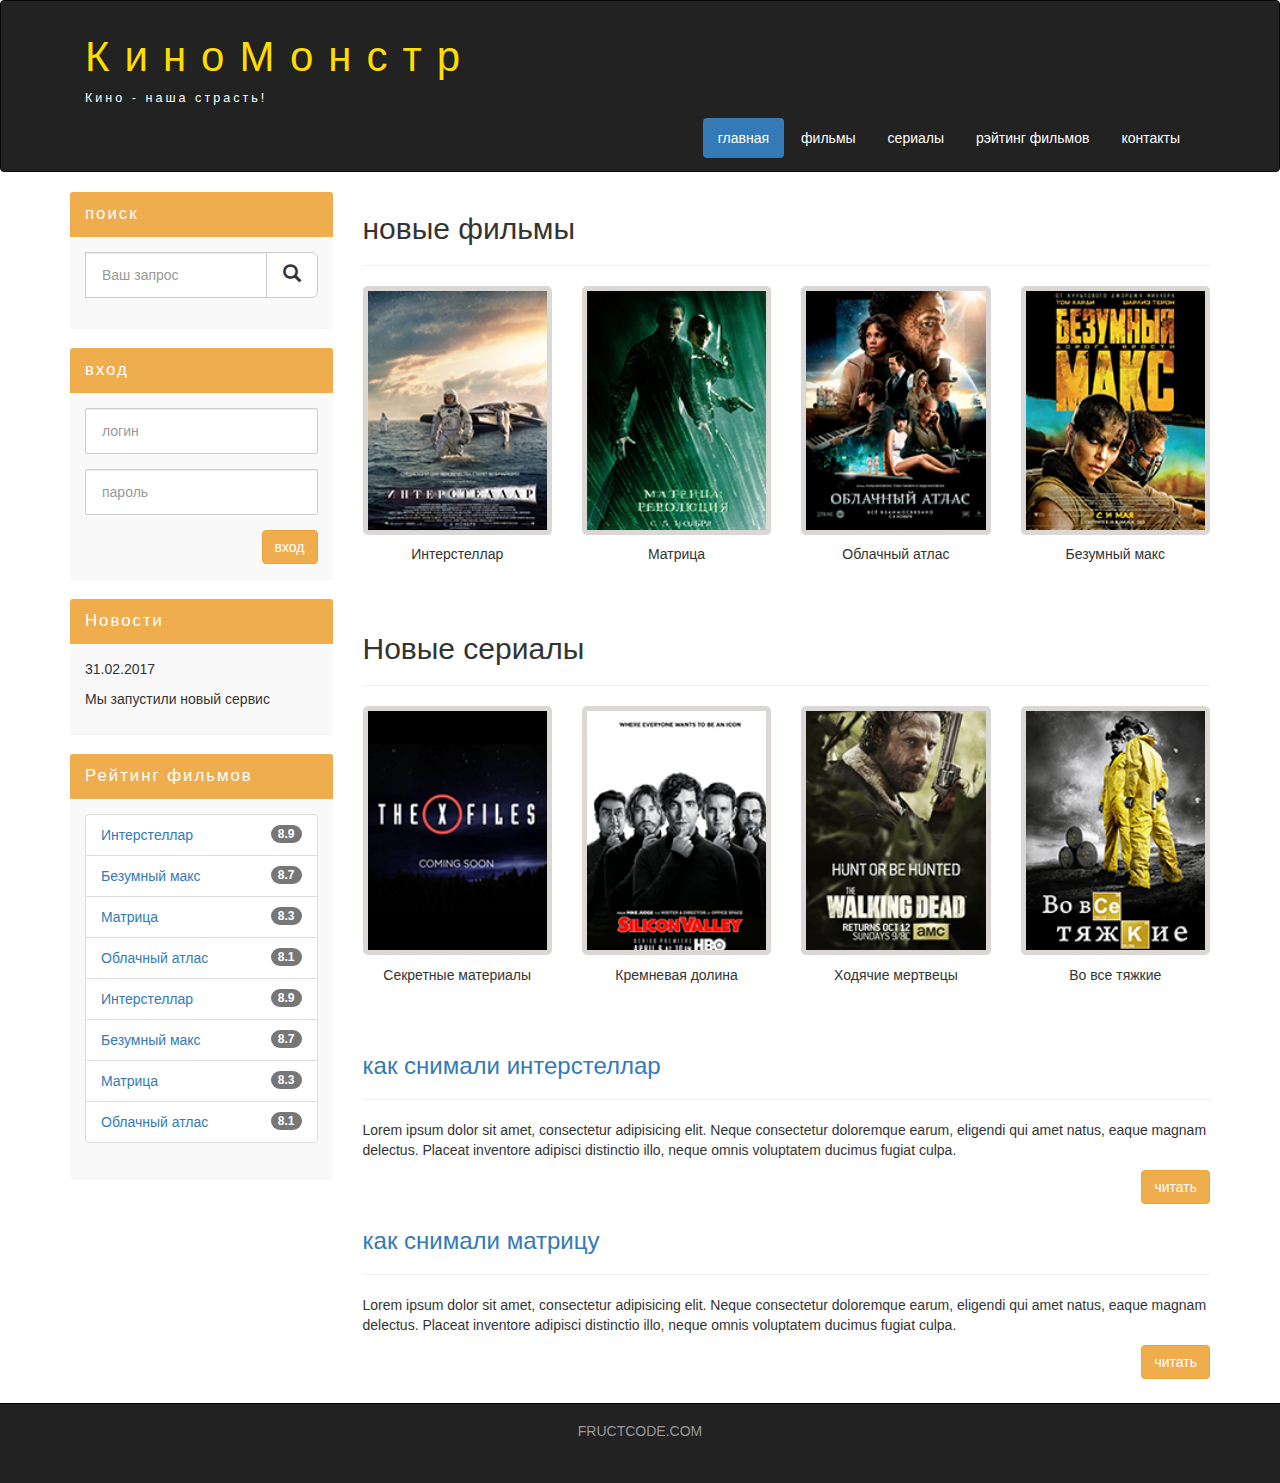
<file: index.html>
<!DOCTYPE html>

<head>
    <meta charset="utf-8">
    <meta http-equiv="X-UA-Compatible" content="IE=edge">
    <meta name="viewport" content="width=device-width, initial-scale=1">
    <!-- The above 3 mee first in the head; any other head content must come *after* these tags -->
    <title>киномонстр bootsnrap</title>

    <!-- Bootstrap -->
    <link href="css/bootstrap.min.css" rel="stylesheet">
    <link href="css/style.css" rel="stylesheet">

    <!-- HTML5 shim and Respond.js for IE8 support of HTML5 elements and media queries -->
    <!-- WARNING: Respond.js doesn't work if you view the page via file:// -->
    <!--[if lt IE 9]>
      <script src="https://oss.maxcdn.com/html5shiv/3.7.3/html5shiv.min.js"></script>
      <script src="https://oss.maxcdn.com/respond/1.4.2/respond.min.js"></script>
    <![endif]-->
</head>

<body>
    <div class="container-fluid">
        <div class="row">
            <nav role="navigation" class="navbar navbar-inverse">
                <div class="container">
                    <div class="navbar-header header">
                        <div class="container">
                            <div class="row">
                                <div class="col-lg-12">
                                    <h1><a href="#">КиноМонстр</a></h1>
                                    <p>Кино - наша страсть!</p>
                                </div>
                            </div>
                        </div>
                        <button type="button" data-target="#navbarCollapse" data-toggle="collapse" class="navbar-toggle">
                          <span class="sr-only">Toggle navigation</span>
                          <span class="icon-bar"></span>
                          <span class="icon-bar"></span>
                          <span class="icon-bar"></span>
                           
                       </button>
                    </div>
                    <div id="navbarCollapse" class="collapse navbar-collapse navbar-right">
                        <ul class="nav nav-pills">
                            <li class="active"><a href="#">главная</a></li>
                            <li><a href="#">фильмы</a></li>
                            <li><a href="#">сериалы</a></li>
                            <li><a href="#">рэйтинг фильмов</a></li>
                            <li><a href="#">контакты</a></li>

                        </ul>
                    </div>
                </div>

            </nav>
        </div>
    </div>
    <div class="wrapper">
        <div class="container">
            <div class="row">
                <div class="col-sm-9 col-sm-push-3">
                      <form role="search"class="visible-xs">
                                <div class="form-group">
                                    <div class="input-group">
                                        <input type="search" class="form-control input-lg" placeholder="Ваш запрос">
                                        <div class="input-group-btn">
                                            <button class="btn btn-default btn-lg" type="submit"><i class="glyphicon glyphicon-search"></i></button>
                                        </div>

                                    </div>


                                </div>



                            </form>

                    <h2>новые фильмы</h2>
                    <hr>
                    <div class="row">

                        <div class="films_block col-lg-3 col-md-3 col-sm-3 col-xs-6">
                            <img src="img/inter.png" alt="интерстеллар">
                            <div class="film_label">Интерстеллар</div>
                        </div>

                        <div class="films_block col-lg-3 col-md-3 col-sm-3 col-xs-6">
                            <img src="img/matrix.png" alt="матрица">
                            <div class="film_label">Матрица</div>
                        </div>

                        <div class="films_block col-lg-3 col-md-3 col-sm-3 col-xs-6">
                            <img src="img/cloud.png" alt="облачный атлас">
                            <div class="film_label">Облачный атлас</div>
                        </div>

                        <div class="films_block col-lg-3 col-md-3 col-sm-3 col-xs-6">
                            <img src="img/max.png" alt="безумный макс">
                            <div class="film_label">Безумный макс</div>
                        </div>

                    </div>

                    <div class="margin-8"></div>

                    <!-- 
                              Ниже создайте по аналогии с первым блоком второй блок с фильмами.
                              
                              Порядок фильмов: 
                              1. Секретные материалы, Название файла картинки: xfiles.png
                              2. Кремневая долина, Название файла картинки: silicon.png
                              3. Ходячие мертвецы, Название файла картинки: dead.png
                              4. Во все тяжкие, Название файла картинки: breakingbad.png
                          -->

                    <h2>Новые сериалы</h2>
                    <hr>
                    <div class="row">

                        <div class="films_block col-lg-3 col-md-3 col-sm-3 col-xs-6">
                            <img src="img/xfiles.png" alt="Секретные материалы">
                            <div class="film_label">Секретные материалы</div>
                        </div>

                        <div class="films_block col-lg-3 col-md-3 col-sm-3 col-xs-6">
                            <img src="img/silicon.png" alt="Кремневая долина">
                            <div class="film_label">Кремневая долина</div>
                        </div>

                        <div class="films_block col-lg-3 col-md-3 col-sm-3 col-xs-6">
                            <img src="img/dead.png" alt="Ходячие мертвецы">
                            <div class="film_label">Ходячие мертвецы</div>
                        </div>

                        <div class="films_block col-lg-3 col-md-3 col-sm-3 col-xs-6">
                            <img src="img/breakingbad.png" alt="Во все тяжкие">
                            <div class="film_label">Во все тяжкие</div>
                        </div>

                    </div>

                    <div class="margin-8"></div>

                    <a href="#">
                        <h3>как снимали интерстеллар</h3>
                    </a>
                    <hr>
                    <p>Lorem ipsum dolor sit amet, consectetur adipisicing elit. Neque consectetur doloremque earum, eligendi qui amet natus, eaque magnam delectus. Placeat inventore adipisci distinctio illo, neque omnis voluptatem ducimus fugiat culpa.</p>
                    <a href="#" class="btn btn-warning pull-right">читать</a>
                    <div class="margin-8"></div>
                    <a href="#">
                        <h3>как снимали матрицу</h3>
                    </a>
                    <hr>
                    <p>Lorem ipsum dolor sit amet, consectetur adipisicing elit. Neque consectetur doloremque earum, eligendi qui amet natus, eaque magnam delectus. Placeat inventore adipisci distinctio illo, neque omnis voluptatem ducimus fugiat culpa.</p>
                    <a href="#" class="btn btn-warning pull-right">читать</a>



                    <div class="margin-8 clear"></div>


                </div>
                <div class="col-sm-3 col-lg-pull-9">
                    <div class="panel panel-info">
                        <div class="panel-heading">
                            <div class="sidebar-header">поиск</div>
                        </div>
                        <div class="panel-body">
                            <form role="search" class="hidden-xs">
                                <div class="form-group">
                                    <div class="input-group">
                                      <span></span>
                                       
                                        <input type="search" class="form-control input-lg" placeholder="Ваш запрос">
                                        <div class="input-group-btn">
                                            <button class="btn btn-default btn-lg" type="submit"><i class="glyphicon glyphicon-search"></i></button>
                                        </div>

                                    </div>


                                </div>



                            </form>
                        </div>

                    </div>
                    <div class="panel panel-info">
                        <div class="panel-heading">
                            <div class="sidebar-header">вход</div>
                        </div>
                        <div class="panel-body">


                            <form role="form">

                                <div class="form-group">
                                    <input type="text" class="form-control input-lg" placeholder="логин">
                                </div>
                                <div class="form-group">
                                    <input type="password" class="form-control input-lg" placeholder="пароль">

                                </div>
                                <button type="submit" class="btn btn-warning pull-right">вход</button>
                            </form>


                        </div>
                    </div>
                           
                            <div class="panel panel-info">
                                <div class="panel-heading"><div class="sidebar-header">Новости</div></div>
                                <div class="panel-body">
                                  
                                    <p>31.02.2017</p>
                                    <p>Мы запустили новый сервис</p>
                                  
                                </div>
                            </div>
                                 <div class="panel panel-info">
                                <div class="panel-heading"><div class="sidebar-header">Рейтинг фильмов</div></div>
                                <div class="panel-body">
                                    
                                    <ul class="list-group">
                                        <li class="list-group-item list-group-warning">
                                            <span class="badge">8.9</span>
                                            <a href="#">Интерстеллар</a>
                                        </li>
                                        
                                        <li class="list-group-item list-group-warning">
                                            <span class="badge">8.7</span>
                                            <a href="#">Безумный макс</a>
                                        </li>                  
                                        
                                        <li class="list-group-item list-group-warning">
                                            <span class="badge">8.3</span>
                                            <a href="#">Матрица</a>
                                        </li>                  
                                        
                                        <li class="list-group-item list-group-warning">
                                            <span class="badge">8.1</span>
                                            <a href="#">Облачный атлас</a>
                                        </li>
                                        
                                        <li class="list-group-item list-group-warning">
                                            <span class="badge">8.9</span>
                                            <a href="#">Интерстеллар</a>
                                        </li>
                                        
                                        <li class="list-group-item list-group-warning">
                                            <span class="badge">8.7</span>
                                            <a href="#">Безумный макс</a>
                                        </li>                  
                                        
                                        <li class="list-group-item list-group-warning">
                                            <span class="badge">8.3</span>
                                            <a href="#">Матрица</a>
                                        </li>                  
                                        
                                        <li class="list-group-item list-group-warning">
                                            <span class="badge">8.1</span>
                                            <a href="#">Облачный атлас</a>
                                        </li>
                                    </ul>
                                
                            </div>
                        </div>

                    </div>
                </div>
            </div>
            <div class="clear">


            </div>
        </div>
        <footer>
            <div class="container">
                <p class="text-center"> <a href="https://fructcode.com">FRUCTCODE.COM</a> </p>
            </div>
        </footer>

        <!-- jQuery (necessary for Bootstrap's JavaScript plugins) -->
        <script src="https://ajax.googleapis.com/ajax/libs/jquery/1.12.4/jquery.min.js"></script>
        <!-- Include all compiled plugins (below), or include individual files as needed -->
        <script src="js/bootstrap.min.js"></script>
    </div>
</body>

</html>
</file>
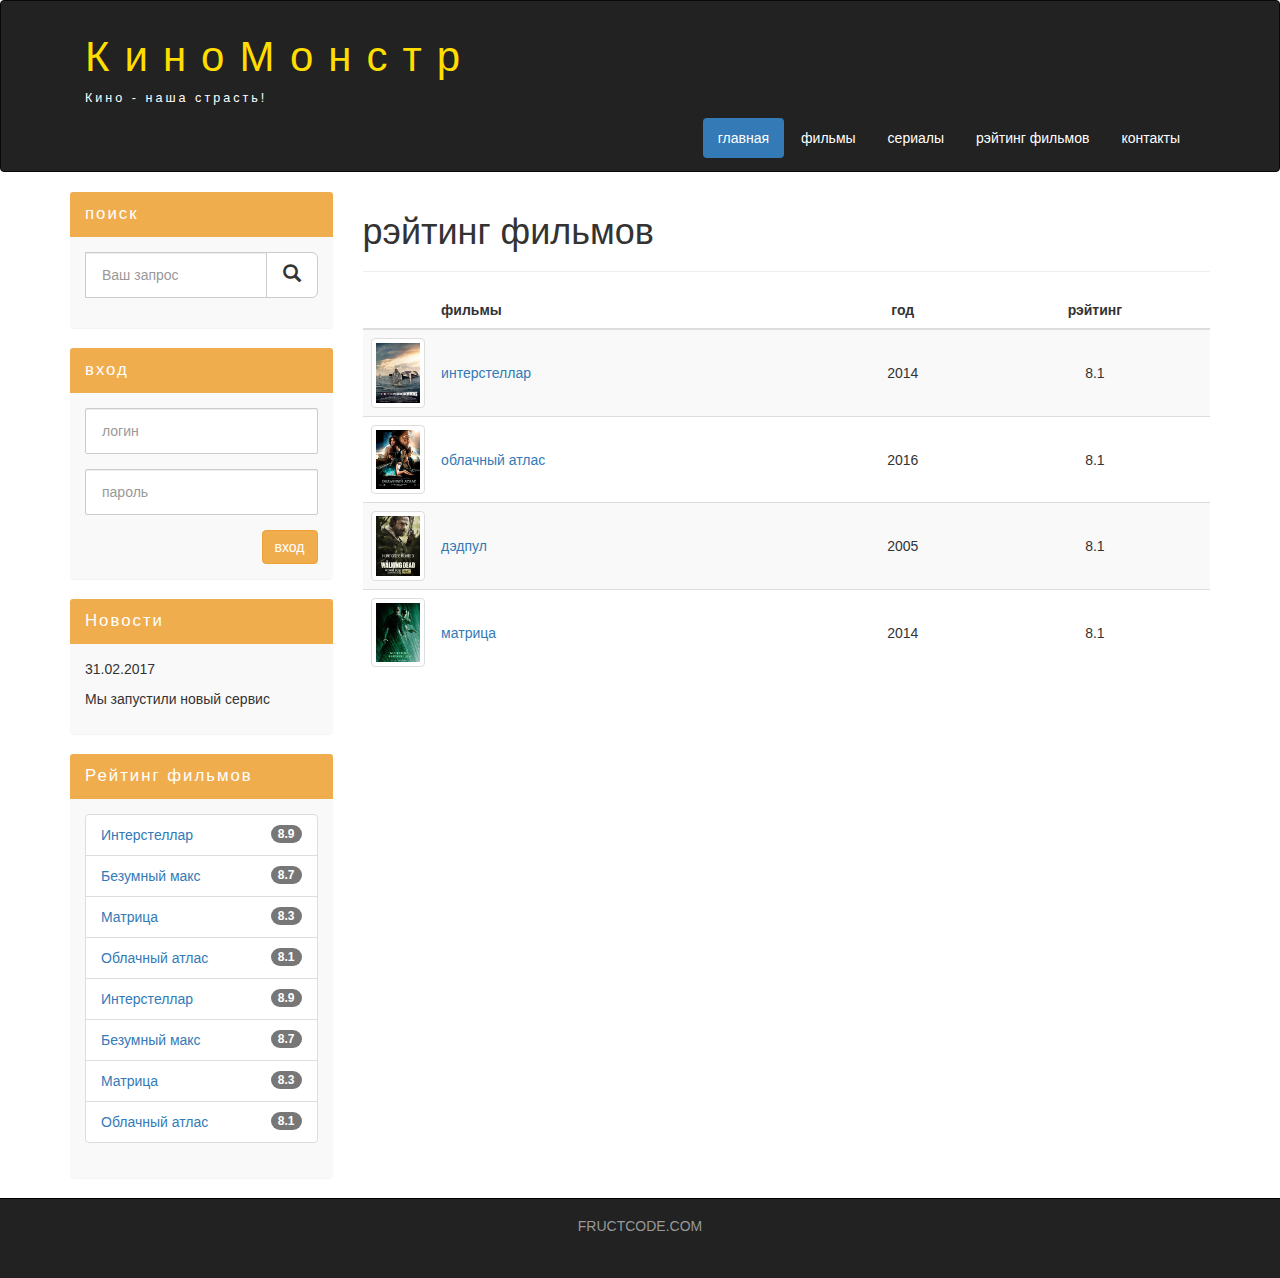
<file: raiting.html>
<!DOCTYPE html>

<head>
    <meta charset="utf-8">
    <meta http-equiv="X-UA-Compatible" content="IE=edge">
    <meta name="viewport" content="width=device-width, initial-scale=1">
    <!-- The above 3 mee first in the head; any other head content must come *after* these tags -->
    <title>киномонстр bootsnrap</title>

    <!-- Bootstrap -->
    <link href="css/bootstrap.min.css" rel="stylesheet">
    <link href="css/style.css" rel="stylesheet">

    <!-- HTML5 shim and Respond.js for IE8 support of HTML5 elements and media queries -->
    <!-- WARNING: Respond.js doesn't work if you view the page via file:// -->
    <!--[if lt IE 9]>
      <script src="https://oss.maxcdn.com/html5shiv/3.7.3/html5shiv.min.js"></script>
      <script src="https://oss.maxcdn.com/respond/1.4.2/respond.min.js"></script>
    <![endif]-->
</head>

<body>
    <div class="container-fluid">
        <div class="row">
            <nav role="navigation" class="navbar navbar-inverse">
                <div class="container">
                    <div class="navbar-header header">
                        <div class="container">
                            <div class="row">
                                <div class="col-lg-12">
                                    <h1><a href="#">КиноМонстр</a></h1>
                                    <p>Кино - наша страсть!</p>
                                </div>
                            </div>
                        </div>
                        <button type="button" data-target="#navbarCollapse" data-toggle="collapse" class="navbar-toggle">
                          <span class="sr-only">Toggle navigation</span>
                          <span class="icon-bar"></span>
                          <span class="icon-bar"></span>
                          <span class="icon-bar"></span>
                           
                       </button>
                    </div>
                    <div id="navbarCollapse" class="collapse navbar-collapse navbar-right">
                        <ul class="nav nav-pills">
                            <li class="active"><a href="#">главная</a></li>
                            <li><a href="#">фильмы</a></li>
                            <li><a href="#">сериалы</a></li>
                            <li><a href="#">рэйтинг фильмов</a></li>
                            <li><a href="#">контакты</a></li>

                        </ul>
                    </div>
                </div>

            </nav>
        </div>
    </div>
    <div class="wrapper">
        <div class="container">
            <div class="row">
                <div class="col-sm-9 col-sm-push-3">
                    <form role="search" class="visible-xs">
                        <div class="form-group">
                            <div class="input-group">
                                <input type="search" class="form-control input-lg" placeholder="Ваш запрос">
                                <div class="input-group-btn">
                                    <button class="btn btn-default btn-lg" type="submit"><i class="glyphicon glyphicon-search"></i></button>
                                </div>

                            </div>


                        </div>



                    </form>
                    <h1>рэйтинг фильмов</h1>
                    <hr>
                    <table class="table table-striped">

                        <thead>
                            <tr>
                                <th></th>
                                <th>фильмы</th>
                                <th class="text-center">год</th>
                                <th class="text-center">рэйтинг</th>


                            </tr>

                        </thead>
                        <tbody>
                            <tr>
                                <td class="col-lg-1 col-md-1 col-xs-2">
                                    <img class="img-responsive img-thumbnail" src="img/inter.png" alt="интерстэллар">
                                </td>
                                <td class=" vert-align"><a href="#">интерстеллар</a></td>
                                <td class="text-center vert-align">2014</td>
                                <td class="text-center  vert-align ">8.1</td>
                            </tr>

                            <tr>
                                <td class="col-lg-1 col-md-1 col-xs-2">
                                    <img class="img-responsive img-thumbnail" src="img/cloud.png" alt="облачный атлас">
                                </td>
                                <td class="vert-align"><a href="#">облачный атлас</a></td>
                                <td class="text-center vert-align">2016</td>
                                <td class="text-center vert-align">8.1</td>
                            </tr>
                             <tr>
                                <td class="col-lg-1 col-md-1 col-xs-2">
                                    <img class="img-responsive img-thumbnail" src="img/dead.png" alt="дэдпул">
                                </td>
                                <td class="vert-align"><a href="#">дэдпул</a></td>
                                <td class="text-center vert-align">2005</td>
                                <td class="text-center vert-align">8.1</td>
                            </tr>
                             <tr>
                                <td class="col-lg-1 col-md-1 col-xs-2">
                                    <img class="img-responsive img-thumbnail" src="img/matrix.png" alt="облачный атлас">
                                </td>
                                <td class="vert-align"><a href="#">матрица</td>
                                <td class="text-center vert-align">2014</td>
                                <td class="text-center vert-align">8.1</td>
                            </tr>
                        </tbody>



                    </table>

                    <div class="margin-8"></div>

                </div>
                <div class="col-sm-3 col-lg-pull-9">
                    <div class="panel panel-info">
                        <div class="panel-heading">
                            <div class="sidebar-header">поиск</div>
                        </div>
                        <div class="panel-body">
                            <form role="search" class="hidden-xs">
                                <div class="form-group">
                                    <div class="input-group">
                                        <span></span>

                                        <input type="search" class="form-control input-lg" placeholder="Ваш запрос">
                                        <div class="input-group-btn">
                                            <button class="btn btn-default btn-lg" type="submit"><i class="glyphicon glyphicon-search"></i></button>
                                        </div>

                                    </div>


                                </div>



                            </form>
                        </div>

                    </div>
                    <div class="panel panel-info">
                        <div class="panel-heading">
                            <div class="sidebar-header">вход</div>
                        </div>
                        <div class="panel-body">


                            <form role="form">

                                <div class="form-group">
                                    <input type="text" class="form-control input-lg" placeholder="логин">
                                </div>
                                <div class="form-group">
                                    <input type="password" class="form-control input-lg" placeholder="пароль">

                                </div>
                                <button type="submit" class="btn btn-warning pull-right">вход</button>
                            </form>


                        </div>
                    </div>

                    <div class="panel panel-info">
                        <div class="panel-heading">
                            <div class="sidebar-header">Новости</div>
                        </div>
                        <div class="panel-body">

                            <p>31.02.2017</p>
                            <p>Мы запустили новый сервис</p>

                        </div>
                    </div>
                    <div class="panel panel-info">
                        <div class="panel-heading">
                            <div class="sidebar-header">Рейтинг фильмов</div>
                        </div>
                        <div class="panel-body">

                            <ul class="list-group">
                                <li class="list-group-item list-group-warning">
                                    <span class="badge">8.9</span>
                                    <a href="#">Интерстеллар</a>
                                </li>

                                <li class="list-group-item list-group-warning">
                                    <span class="badge">8.7</span>
                                    <a href="#">Безумный макс</a>
                                </li>

                                <li class="list-group-item list-group-warning">
                                    <span class="badge">8.3</span>
                                    <a href="#">Матрица</a>
                                </li>

                                <li class="list-group-item list-group-warning">
                                    <span class="badge">8.1</span>
                                    <a href="#">Облачный атлас</a>
                                </li>

                                <li class="list-group-item list-group-warning">
                                    <span class="badge">8.9</span>
                                    <a href="#">Интерстеллар</a>
                                </li>

                                <li class="list-group-item list-group-warning">
                                    <span class="badge">8.7</span>
                                    <a href="#">Безумный макс</a>
                                </li>

                                <li class="list-group-item list-group-warning">
                                    <span class="badge">8.3</span>
                                    <a href="#">Матрица</a>
                                </li>

                                <li class="list-group-item list-group-warning">
                                    <span class="badge">8.1</span>
                                    <a href="#">Облачный атлас</a>
                                </li>
                            </ul>

                        </div>
                    </div>

                </div>
            </div>
        </div>
        <div class="clear">


        </div>
    </div>
    <footer>
        <div class="container">
            <p class="text-center"> <a href="https://fructcode.com">FRUCTCODE.COM</a> </p>
        </div>
    </footer>

    <!-- jQuery (necessary for Bootstrap's JavaScript plugins) -->
    <script src="https://ajax.googleapis.com/ajax/libs/jquery/1.12.4/jquery.min.js"></script>
    <!-- Include all compiled plugins (below), or include individual files as needed -->
    <script src="js/bootstrap.min.js"></script>
    </div>
</body>

</html>
</file>
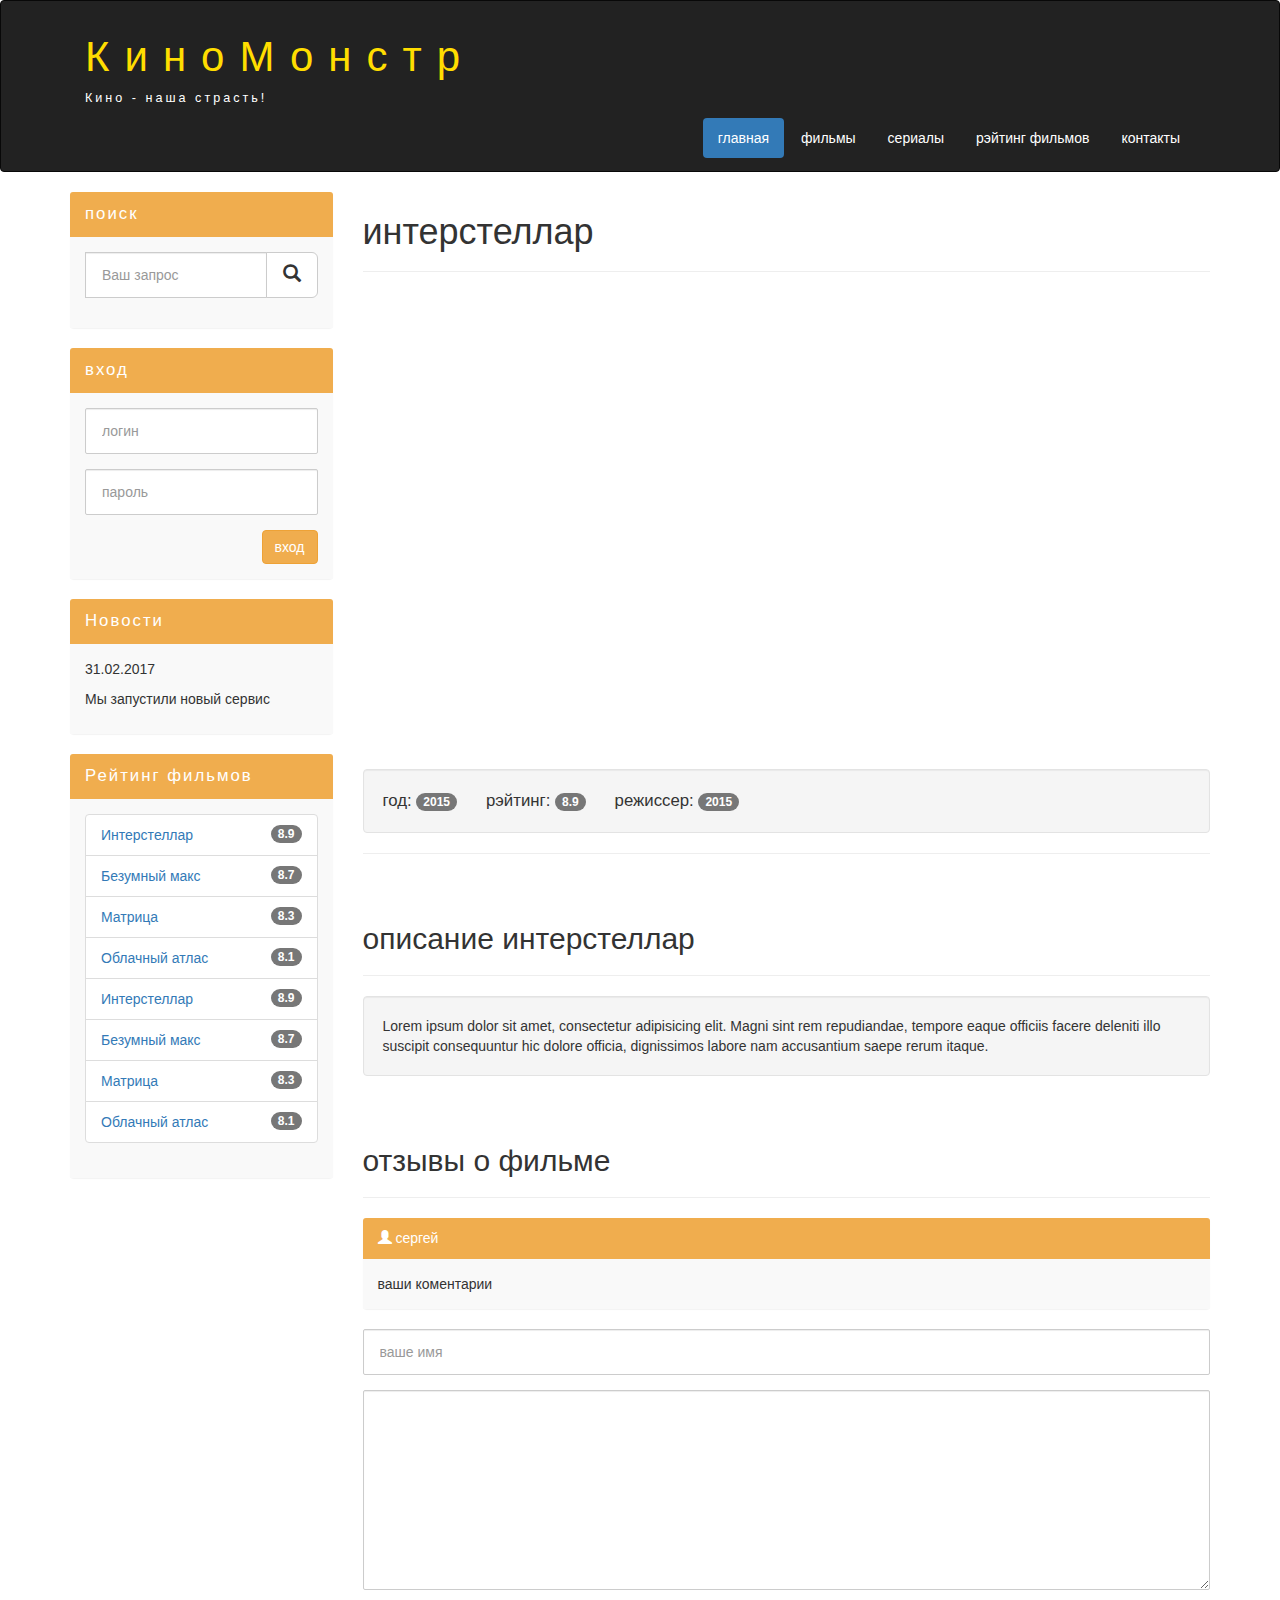
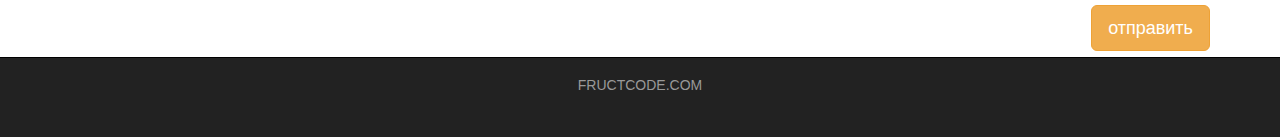
<file: show.html>
<!DOCTYPE html>

<head>
    <meta charset="utf-8">
    <meta http-equiv="X-UA-Compatible" content="IE=edge">
    <meta name="viewport" content="width=device-width, initial-scale=1">
    <!-- The above 3 mee first in the head; any other head content must come *after* these tags -->
    <title>киномонстр bootsnrap</title>

    <!-- Bootstrap -->
    <link href="css/bootstrap.min.css" rel="stylesheet">
    <link href="css/style.css" rel="stylesheet">

    <!-- HTML5 shim and Respond.js for IE8 support of HTML5 elements and media queries -->
    <!-- WARNING: Respond.js doesn't work if you view the page via file:// -->
    <!--[if lt IE 9]>
      <script src="https://oss.maxcdn.com/html5shiv/3.7.3/html5shiv.min.js"></script>
      <script src="https://oss.maxcdn.com/respond/1.4.2/respond.min.js"></script>
    <![endif]-->
</head>

<body>
    <div class="container-fluid">
        <div class="row">
            <nav role="navigation" class="navbar navbar-inverse">
                <div class="container">
                    <div class="navbar-header header">
                        <div class="container">
                            <div class="row">
                                <div class="col-lg-12">
                                    <h1><a href="#">КиноМонстр</a></h1>
                                    <p>Кино - наша страсть!</p>
                                </div>
                            </div>
                        </div>
                        <button type="button" data-target="#navbarCollapse" data-toggle="collapse" class="navbar-toggle">
                          <span class="sr-only">Toggle navigation</span>
                          <span class="icon-bar"></span>
                          <span class="icon-bar"></span>
                          <span class="icon-bar"></span>
                           
                       </button>
                    </div>
                    <div id="navbarCollapse" class="collapse navbar-collapse navbar-right">
                        <ul class="nav nav-pills">
                            <li class="active"><a href="#">главная</a></li>
                            <li><a href="#">фильмы</a></li>
                            <li><a href="#">сериалы</a></li>
                            <li><a href="#">рэйтинг фильмов</a></li>
                            <li><a href="#">контакты</a></li>

                        </ul>
                    </div>
                </div>

            </nav>
        </div>
    </div>
    <div class="wrapper">
        <div class="container">
            <div class="row">
                <div class="col-sm-9 col-sm-push-3">
                    <form role="search" class="visible-xs">
                        <div class="form-group">
                            <div class="input-group">
                                <input type="search" class="form-control input-lg" placeholder="Ваш запрос">
                                <div class="input-group-btn">
                                    <button class="btn btn-default btn-lg" type="submit"><i class="glyphicon glyphicon-search"></i></button>
                                </div>

                            </div>


                        </div>



                    </form>
                    <h1>интерстеллар</h1>
                    <hr>
                    <!-- 16:9 aspect ratio -->
                    <div class="embed-responsive embed-responsive-16by9">
                        <iframe class=" embed-responsive-item" src="https://www.youtube.com/embed/UDVtMYqUAyw" frameborder="0" allow="autoplay; encrypted-media" allowfullscreen></iframe>

                    </div>


                    <div class="well info-block text-ctnter">
                        год: <span class="badge">2015</span> рэйтинг: <span class="badge">8.9</span> режиссер: <span class="badge">2015</span>

                    </div>
                    <hr>
                    <div class="margin-8"></div>
                    <h2>описание интерстеллар</h2>
                    <hr>

                    <div class="well">Lorem ipsum dolor sit amet, consectetur adipisicing elit. Magni sint rem repudiandae, tempore eaque officiis facere deleniti illo suscipit consequuntur hic dolore officia, dignissimos labore nam accusantium saepe rerum itaque.</div>
                    <div class="margin-8"></div>
                    <h2>отзывы о фильме</h2>
                    <hr>
                    <div class="panel panel-info">
                        <div class="panel-heading"><i class="glyphicon glyphicon-user"></i> <span>сергей</span></div>
                        <div class="panel-body">
                        ваши коментарии
                        </div>
                    </div>
                           <form action="">
                               <div class="form-group">
                                   <input type="text"placeholder="ваше имя" class="form-control input-lg">
                               </div>
                                <div class="form-group">
                                  <textarea class="form-control">
                                      
                                  </textarea>
                               </div>
                               <button class="btn btn-lg btn-warning pull-right">отправить</button>
                               
                               
                           </form>
                            <div class="margin-8"></div>

                </div>
                <div class="col-sm-3 col-lg-pull-9">
                    <div class="panel panel-info">
                        <div class="panel-heading">
                            <div class="sidebar-header">поиск</div>
                        </div>
                        <div class="panel-body">
                            <form role="search" class="hidden-xs">
                                <div class="form-group">
                                    <div class="input-group">
                                        <span></span>

                                        <input type="search" class="form-control input-lg" placeholder="Ваш запрос">
                                        <div class="input-group-btn">
                                            <button class="btn btn-default btn-lg" type="submit"><i class="glyphicon glyphicon-search"></i></button>
                                        </div>

                                    </div>


                                </div>



                            </form>
                        </div>

                    </div>
                    <div class="panel panel-info">
                        <div class="panel-heading">
                            <div class="sidebar-header">вход</div>
                        </div>
                        <div class="panel-body">


                            <form role="form">

                                <div class="form-group">
                                    <input type="text" class="form-control input-lg" placeholder="логин">
                                </div>
                                <div class="form-group">
                                    <input type="password" class="form-control input-lg" placeholder="пароль">

                                </div>
                                <button type="submit" class="btn btn-warning pull-right">вход</button>
                            </form>


                        </div>
                    </div>

                    <div class="panel panel-info">
                        <div class="panel-heading">
                            <div class="sidebar-header">Новости</div>
                        </div>
                        <div class="panel-body">

                            <p>31.02.2017</p>
                            <p>Мы запустили новый сервис</p>

                        </div>
                    </div>
                    <div class="panel panel-info">
                        <div class="panel-heading">
                            <div class="sidebar-header">Рейтинг фильмов</div>
                        </div>
                        <div class="panel-body">

                            <ul class="list-group">
                                <li class="list-group-item list-group-warning">
                                    <span class="badge">8.9</span>
                                    <a href="#">Интерстеллар</a>
                                </li>

                                <li class="list-group-item list-group-warning">
                                    <span class="badge">8.7</span>
                                    <a href="#">Безумный макс</a>
                                </li>

                                <li class="list-group-item list-group-warning">
                                    <span class="badge">8.3</span>
                                    <a href="#">Матрица</a>
                                </li>

                                <li class="list-group-item list-group-warning">
                                    <span class="badge">8.1</span>
                                    <a href="#">Облачный атлас</a>
                                </li>

                                <li class="list-group-item list-group-warning">
                                    <span class="badge">8.9</span>
                                    <a href="#">Интерстеллар</a>
                                </li>

                                <li class="list-group-item list-group-warning">
                                    <span class="badge">8.7</span>
                                    <a href="#">Безумный макс</a>
                                </li>

                                <li class="list-group-item list-group-warning">
                                    <span class="badge">8.3</span>
                                    <a href="#">Матрица</a>
                                </li>

                                <li class="list-group-item list-group-warning">
                                    <span class="badge">8.1</span>
                                    <a href="#">Облачный атлас</a>
                                </li>
                            </ul>

                        </div>
                    </div>

                </div>
            </div>
        </div>
        <div class="clear">


        </div>
    </div>
    <footer>
        <div class="container">
            <p class="text-center"> <a href="https://fructcode.com">FRUCTCODE.COM</a> </p>
        </div>
    </footer>

    <!-- jQuery (necessary for Bootstrap's JavaScript plugins) -->
    <script src="https://ajax.googleapis.com/ajax/libs/jquery/1.12.4/jquery.min.js"></script>
    <!-- Include all compiled plugins (below), or include individual files as needed -->
    <script src="js/bootstrap.min.js"></script>
    </div>
</body>

</html>
</file>
<file: css/style.css>
.header a,
a:hover {
    color: #FFDD00;
    text-decoration: none;
}

.header h1 {
    letter-spacing: 15px;
    font-size: 300%;
    color: #ffbe00;
}

.header p {
    color: white !important;
    font-size: 90%;
    letter-spacing: 3px;

}

.nav-pills > li.active > ,
.,
nav-pills > li.active > a:focus,
.nav-pills > li.active > a:hover {
    color: #3AE2CE;
    background-color: #3AE2CE;

}

.nav-pills > li > a {
    color: #fff;


}

.nav-pills > li > a:hover {
    background-color: #306FCD;


}

.navbar-inverse {

    padding: 1%;
}

@media(max-width: 767px) {
    .nav-pills > li {
        float: none;

    }

    .nav-pills {

        text-align: center;
    }
    .header h1 {
        letter-spacing: 5px;
        font-size: 40px;
    }
    .header {
        text-align: center;

    }


}

.clear {
    clear: both;
    width: 63px;

}

.wrapper {
    min-height: 100%;

}

html,
body {
    height: 100%;
}

.panel {
    border: none;

}

.panel-body {
    background-color: #f9f9f9;

}

.panel-info > .panel-heading {
    background-color: #f0ad4e;
    color: white;
    border-color: transparent;
}

.sidebar-header {
    font-size: 120%;
    letter-spacing: 2px;

}

footer {
    color: #666;
    background-color: #222;
    padding: 17px 0 18px 0;
    border-top: 1px solid #000;
    height: 80px;

}

footer a {
    color: #999;

}

footer a:hover {
    color:
}

.films_block img {
    margin-bottom: 5%;
    border-radius: 5px;
    border: solid 5px #dad7d5;
    width: 100%;


}

.films_block {
    text-align: center;

}
textarea.form-control{
    height: 200px;
}

.films_label {}

.margin-8 {
    margin-top: 8%;
}

.form-control {

    font-size: 14px;

}

.input-lg {
    font-size: 14px;

}

.form-control {
    border-radius: 2px;

}
.info-block{
    font-size: 120%
        
}
.info-block.badge{
    font-size: 80%;
    
}
.info-block span{
  margin-right: 3%;  
}
.table tbody>tr>td.vert-align{
    vertical-align: middle;
}
</file>
